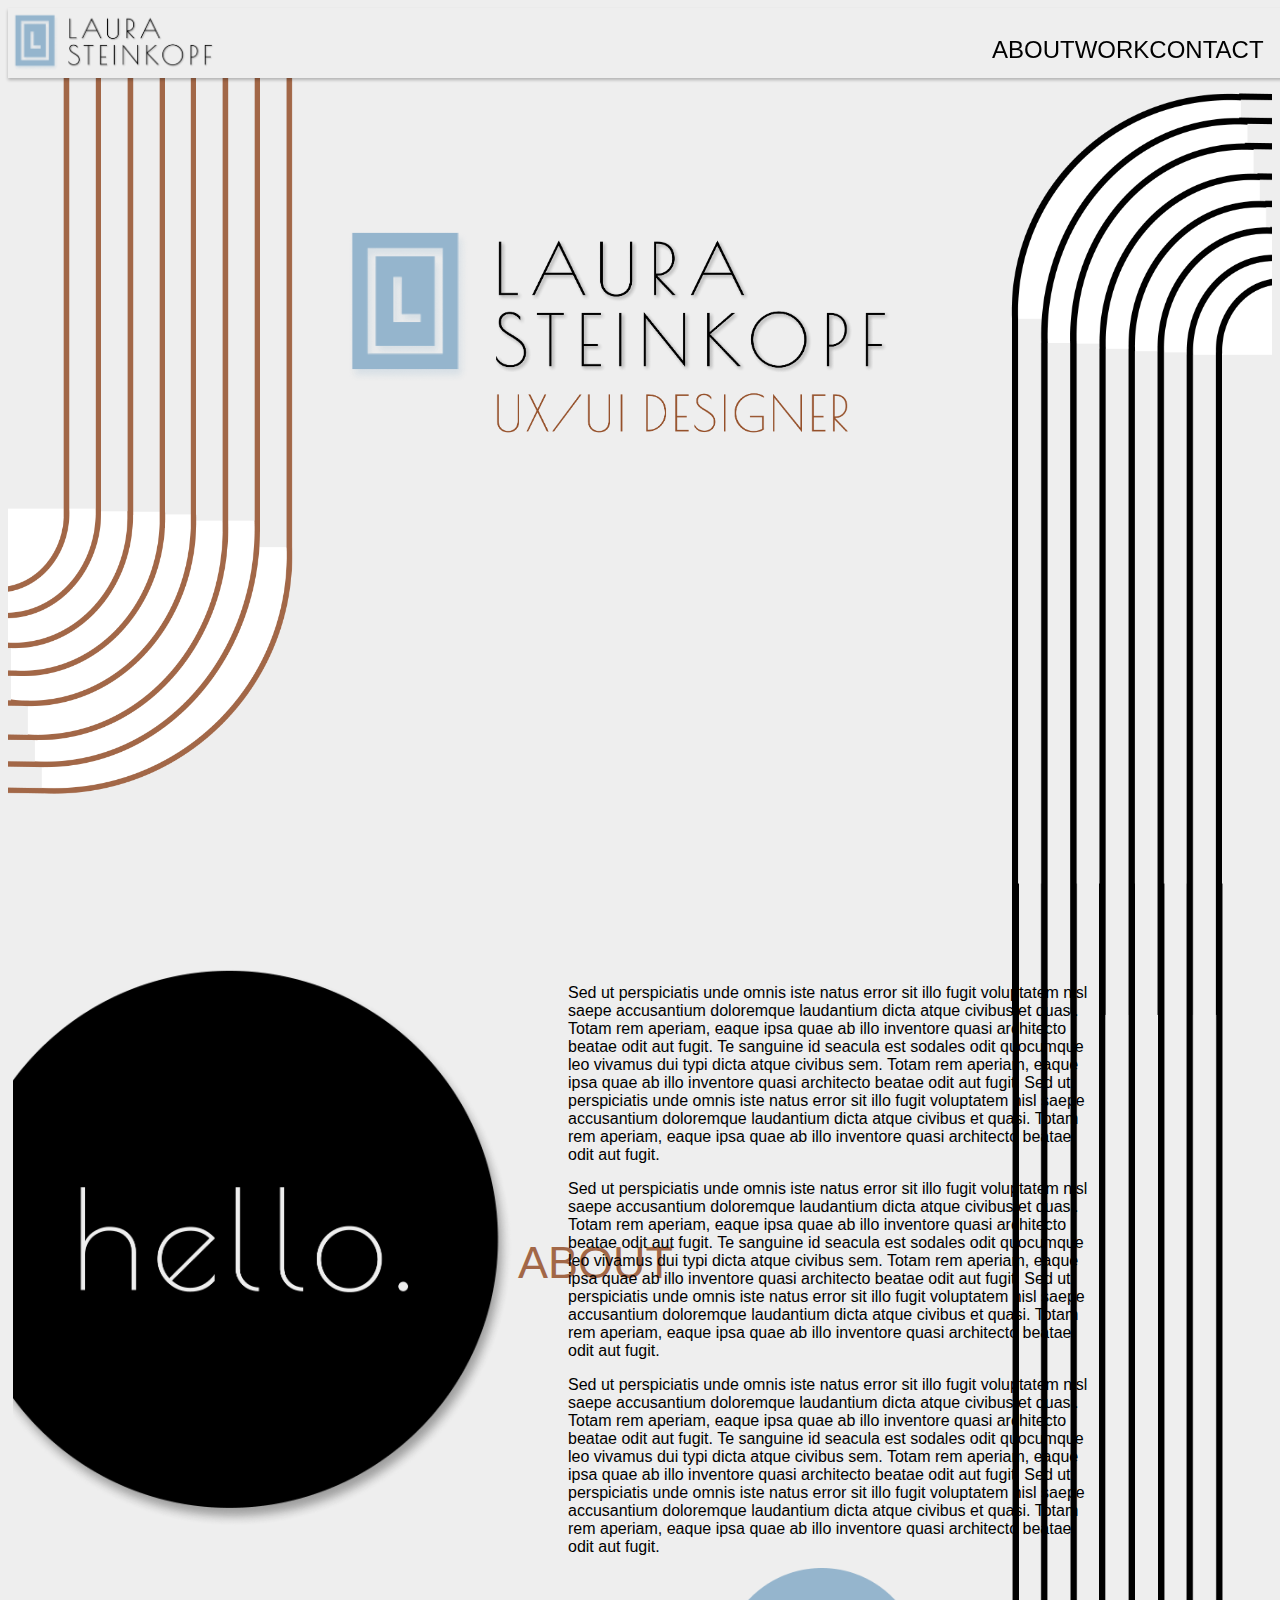
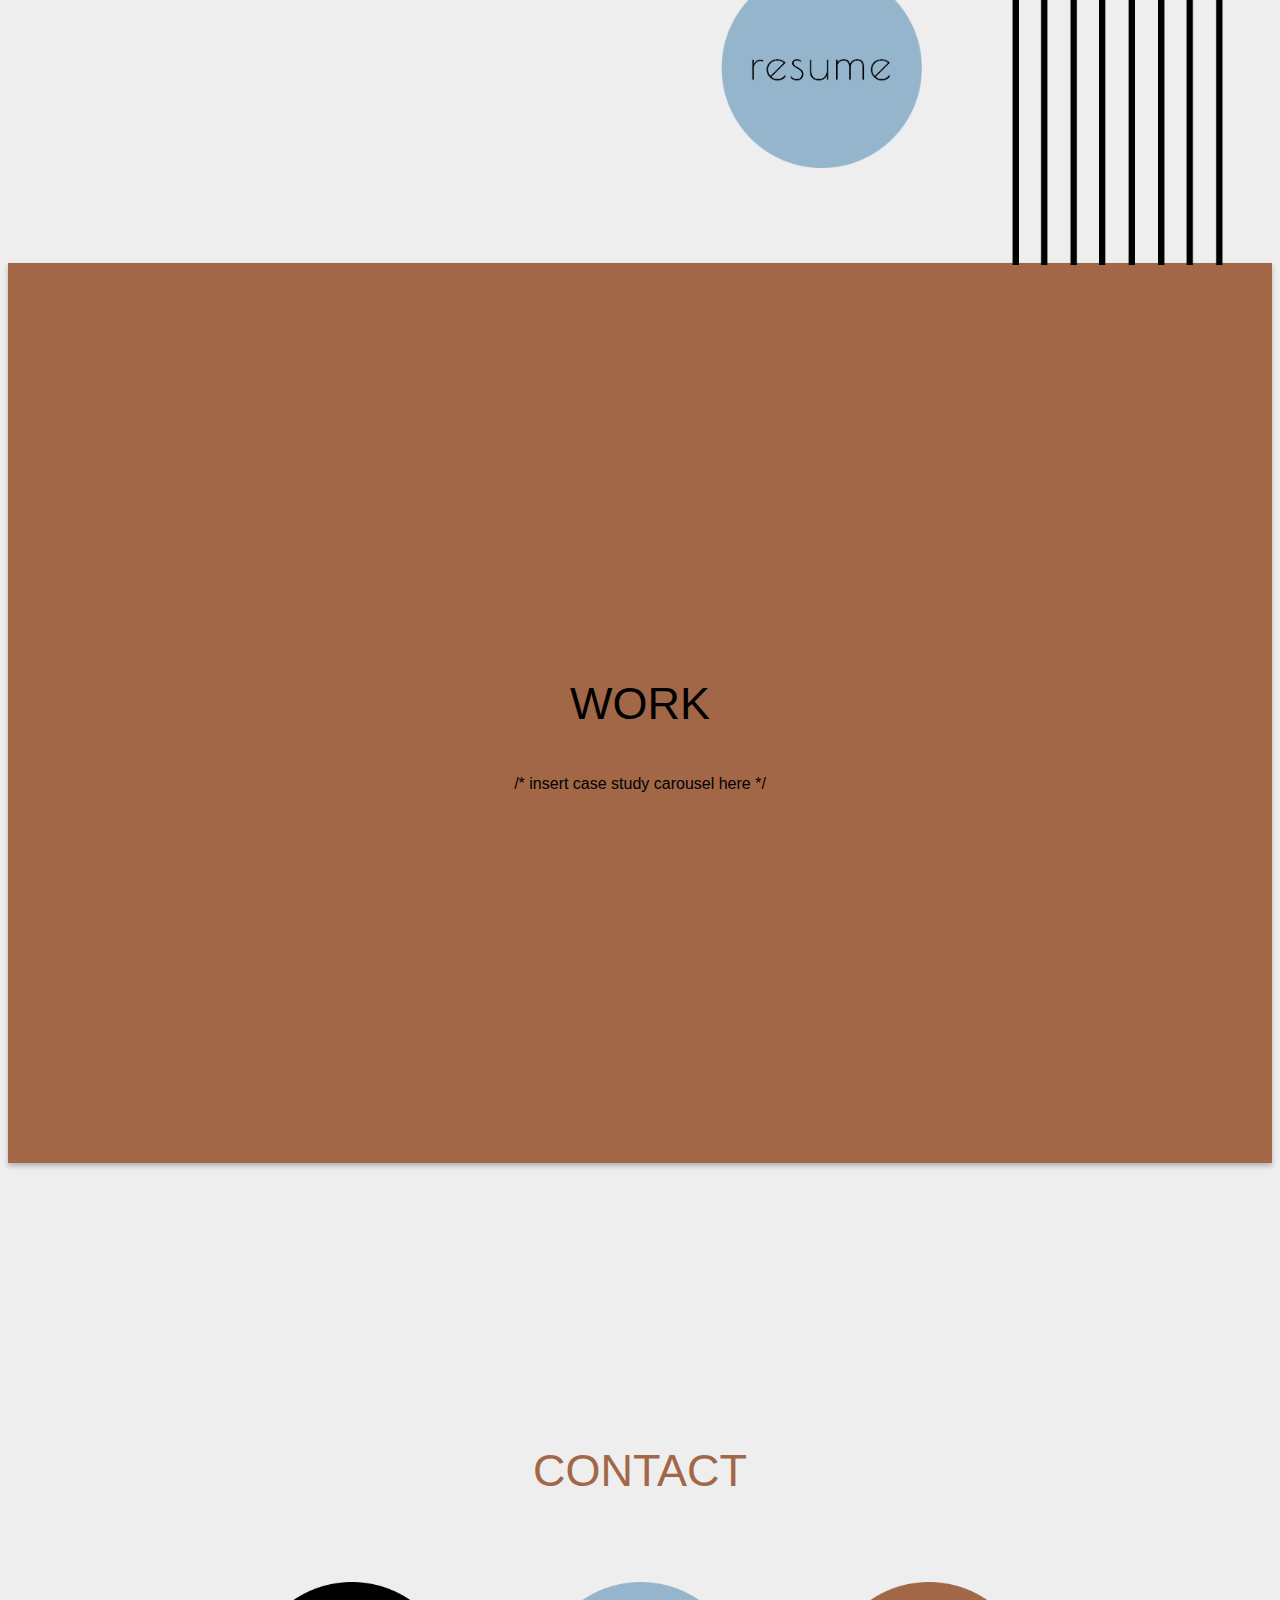
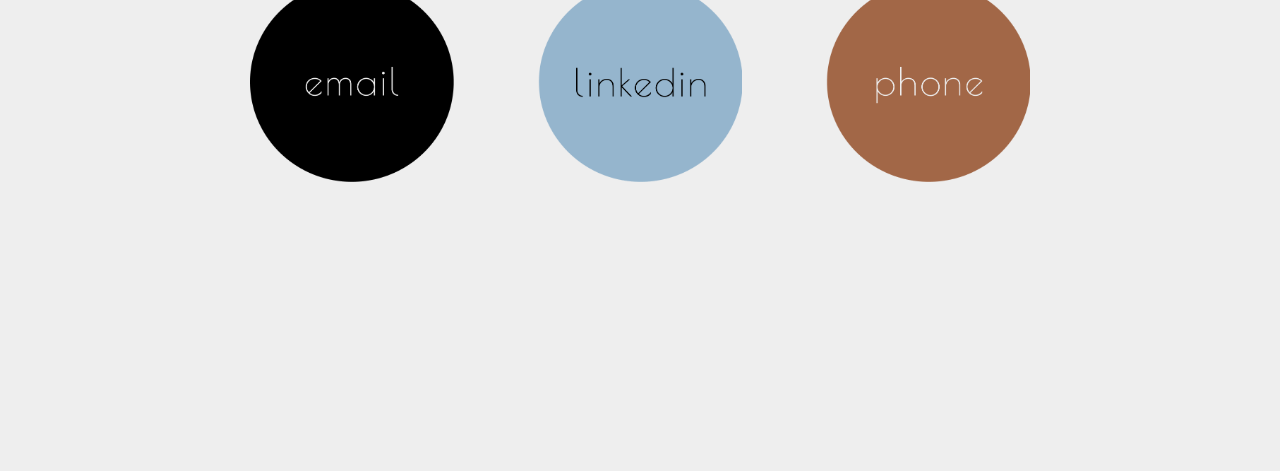
<file: index.html>
<!DOCTYPE html>
<html>
    <head>        
        <link rel="preconnect" href="https://fonts.googleapis.com">
        <link rel="preconnect" href="https://fonts.gstatic.com" crossorigin>
        <link href="https://fonts.googleapis.com/css2?family=Poiret+One&display=swap" rel="stylesheet">
        <link href="css/style.css" rel="stylesheet" type="text/css">
        <title>Laura Steinkopf | UX/UI Designer</title>
    </head>

    <body>     
                
        <nav id="navBar">
            <div id="navLogo">
                <img src="images/logo with name.png" alt="logo+name" height="65">                       
            </div>
            <div id="spacer">
                <p> </p>
            </div>
            <div id="navLinks">
                <p><a href="#about">ABOUT</a></p>
                <p><a href="#work">WORK</a></p>
                <p><a href="#contact">CONTACT</a></p>
            </div>
        </nav>

       
        <section id="heroGrid">
            <div id="leftGraphic" class="heroGridArea">
                <img src="images/left line graphic.png" alt="sienna retro line graphic" height="750">
            </div>
            <div id="heroLogo" class="hero-container">
                <img src="images/logo_transparent_w.title.png" alt="logo" height="250">                
            </div>
            <div id="rightGraphic" class="heroGridArea">
                <img src="images/right line graphic.png" alt="black retro line graphic" height="1865">
            </div>    
            
        </section>


        <section id="aboutGrid">
            <div id="hello" class="aboutGridArea">
                <img src="images/button hello black.png" alt="black circle with word hello inside" height="600">
            </div>
            <div id="heading" class="workGridArea">
                <p>ABOUT</p>
            </div>
            <div id="aboutText" class="aboutGridArea">                
                <p>Sed ut perspiciatis unde omnis iste natus error sit illo fugit voluptatem nisl saepe accusantium doloremque laudantium dicta atque civibus et quasi. Totam rem aperiam, eaque ipsa quae ab illo inventore  quasi architecto beatae  odit aut fugit. Te sanguine id seacula est sodales odit quocumque leo vivamus dui typi dicta atque civibus sem. Totam rem aperiam, eaque ipsa quae ab illo inventore  quasi architecto beatae  odit aut fugit. Sed ut perspiciatis unde omnis iste natus error sit illo fugit voluptatem nisl saepe accusantium doloremque laudantium dicta atque civibus et quasi. Totam rem aperiam, eaque ipsa quae ab illo inventore  quasi architecto beatae  odit aut fugit.</p>
                <p>Sed ut perspiciatis unde omnis iste natus error sit illo fugit voluptatem nisl saepe accusantium doloremque laudantium dicta atque civibus et quasi. Totam rem aperiam, eaque ipsa quae ab illo inventore  quasi architecto beatae  odit aut fugit. Te sanguine id seacula est sodales odit quocumque leo vivamus dui typi dicta atque civibus sem. Totam rem aperiam, eaque ipsa quae ab illo inventore  quasi architecto beatae  odit aut fugit. Sed ut perspiciatis unde omnis iste natus error sit illo fugit voluptatem nisl saepe accusantium doloremque laudantium dicta atque civibus et quasi. Totam rem aperiam, eaque ipsa quae ab illo inventore  quasi architecto beatae  odit aut fugit.</p>
                <p>Sed ut perspiciatis unde omnis iste natus error sit illo fugit voluptatem nisl saepe accusantium doloremque laudantium dicta atque civibus et quasi. Totam rem aperiam, eaque ipsa quae ab illo inventore  quasi architecto beatae  odit aut fugit. Te sanguine id seacula est sodales odit quocumque leo vivamus dui typi dicta atque civibus sem. Totam rem aperiam, eaque ipsa quae ab illo inventore  quasi architecto beatae  odit aut fugit. Sed ut perspiciatis unde omnis iste natus error sit illo fugit voluptatem nisl saepe accusantium doloremque laudantium dicta atque civibus et quasi. Totam rem aperiam, eaque ipsa quae ab illo inventore  quasi architecto beatae  odit aut fugit.</p>
            </div>
            <div id="resume" class="aboutGridArea">
                <img src="images/button resume blue.png" alt="blue circle with word 'resume' inside" height="200">
            </div>
        </section>


        <section id="work">
            <div id="heading" class="workGridArea">
                <p>WORK</p>
            </div>
            <div id="slideCarousel" class="workGridArea">
                /* insert case study carousel here */
            </div>
        </section>


        <section id="contact">
            <div id="heading" class="workGridArea">
                <p>CONTACT</p>
            </div>
            <div id="contactButtons" class="workGridArea">
                <img src="images/button email black.png" alt="black circle with word 'email' inside" height="200">
                <img src="images/button linkedin blue.png" alt="blue circle with word 'linkedin' inside" height="200">
                <img src="images/button phone sienna.png" alt="sienna brown circle with word 'phone' inside" height="200">
                
            </div>
        </section>

        <script src="https://ajax.googleapis.com/ajax/libs/jquery/3.4.1/jquery.min.js"></script>
        <script src="index.js"></script>
    </body>
</html>
</file>
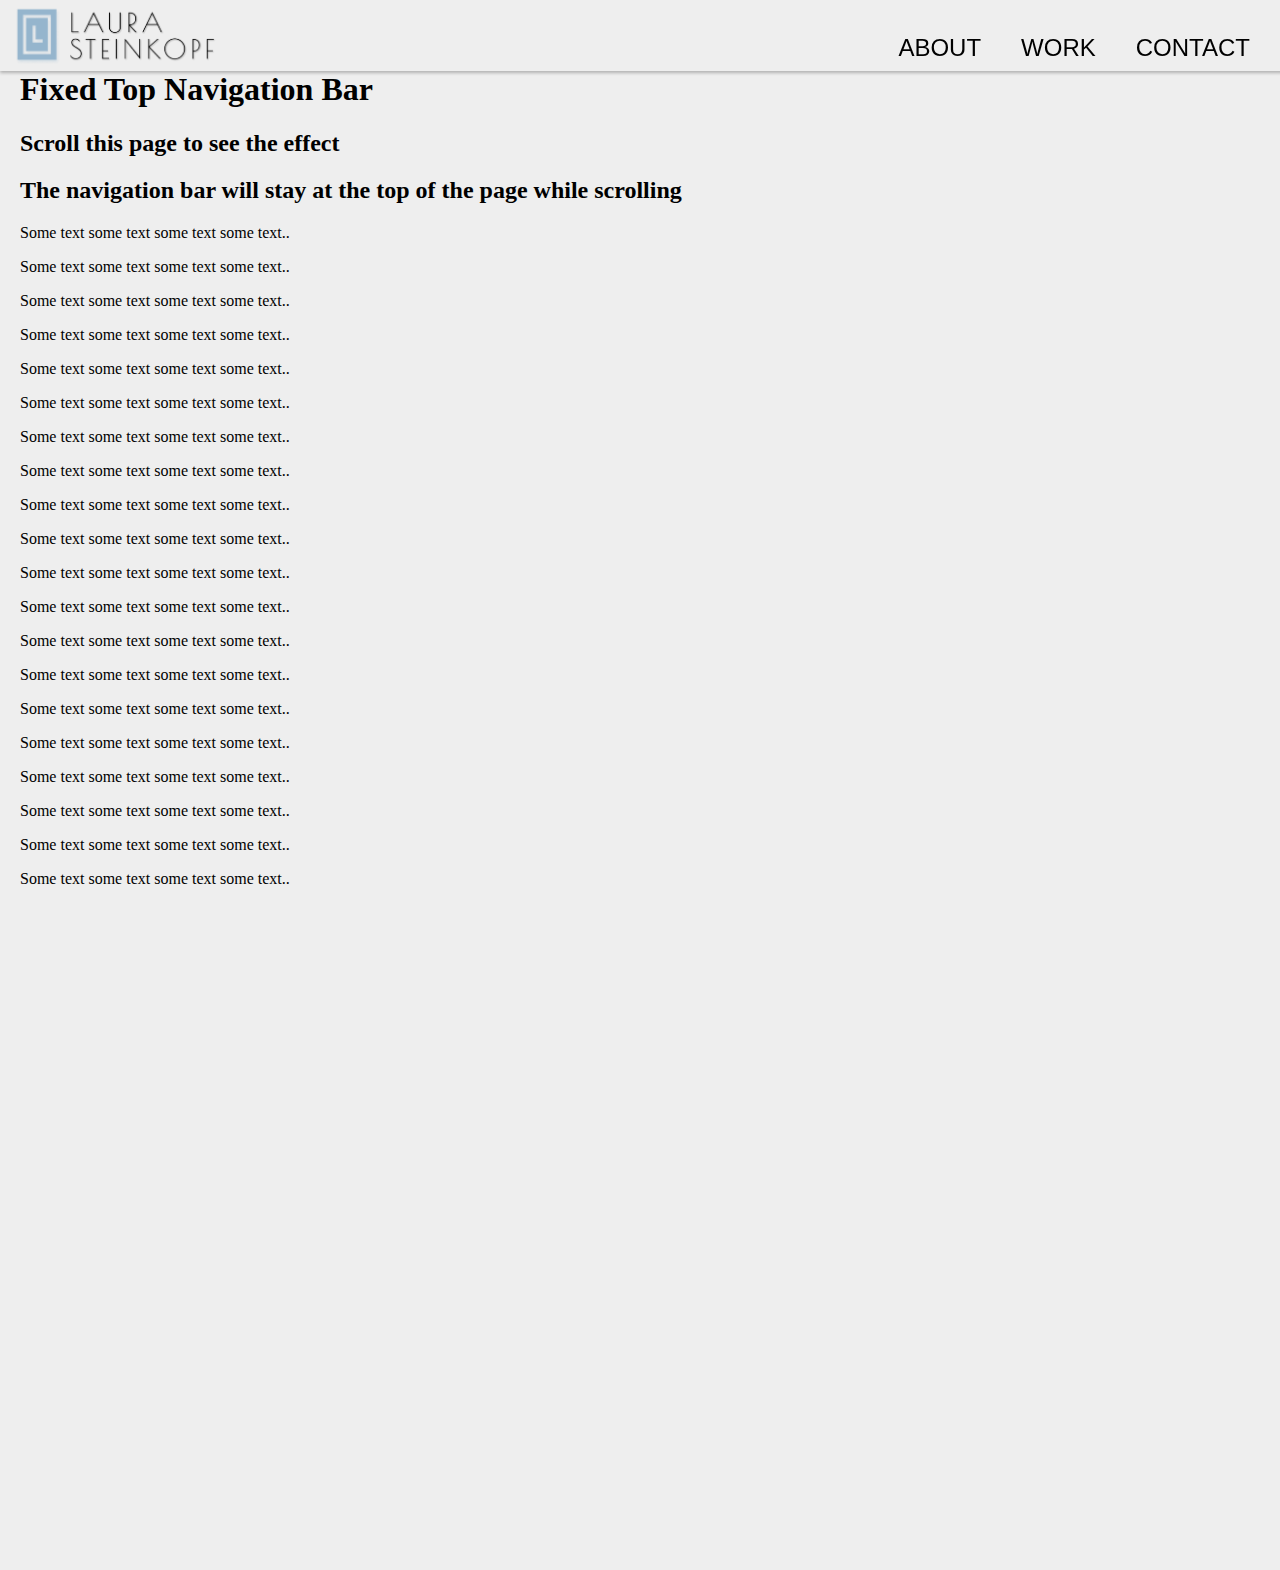
<file: index2.html>
<!DOCTYPE html>
<html>
<head>
    <head>        
        <link rel="preconnect" href="https://fonts.googleapis.com">
        <link rel="preconnect" href="https://fonts.gstatic.com" crossorigin>
        <link href="https://fonts.googleapis.com/css2?family=Poiret+One&display=swap" rel="stylesheet">
        <link href="css/style2.css" rel="stylesheet" type="text/css">
        <title>Laura Steinkopf | UX/UI Designer</title>
    </head>

<body>

<ul>
    <img src="images/logo with name.png" alt="logo+name" height="65">
    <li><a href="#contact">CONTACT</a></li>
    <li><a href="#work">WORK</a></li>
    <li><a class="active" href="#about">ABOUT</a></li> 
</ul>

<div style="padding:20px;margin-top:30px;background-color:#EEEEEE;height:1500px;">
  <h1>Fixed Top Navigation Bar</h1>
  <h2>Scroll this page to see the effect</h2>
  <h2>The navigation bar will stay at the top of the page while scrolling</h2>

  <p>Some text some text some text some text..</p>
  <p>Some text some text some text some text..</p>
  <p>Some text some text some text some text..</p>
  <p>Some text some text some text some text..</p>
  <p>Some text some text some text some text..</p>
  <p>Some text some text some text some text..</p>
  <p>Some text some text some text some text..</p>
  <p>Some text some text some text some text..</p>
  <p>Some text some text some text some text..</p>
  <p>Some text some text some text some text..</p>
  <p>Some text some text some text some text..</p>
  <p>Some text some text some text some text..</p>
  <p>Some text some text some text some text..</p>
  <p>Some text some text some text some text..</p>
  <p>Some text some text some text some text..</p>
  <p>Some text some text some text some text..</p>
  <p>Some text some text some text some text..</p>
  <p>Some text some text some text some text..</p>
  <p>Some text some text some text some text..</p>
  <p>Some text some text some text some text..</p>
</div>

</body>
</html>
</file>
<file: css/style.css>
link {
    display: none;
}

body {
    font-family: 'Poiret+One', sans-serif;
    background-color: #EEEEEE;
}

/* Navigation CSS */
#navBar {
    display: flex;
    flex-direction: row;
    z-index: 1;
    height: 70px;
    width: 100%;
    margin: 0px;
    position: fixed;
    box-shadow: 0px 2px 3px rgba(0, 0, 0, 0.25); /* drop shadow */
}

#spacer {            /* IS THIS SPACER NECESSARY? seems like it*/
    display: flex;
    flex-direction: row;
    width: 75%;
}

#navLinks {
    display: flex;
    flex-direction: row;
    z-index: 9999;
    height: 80px;
    width: 20%;
    align-items: flex-end;
    justify-content: space-between;
    margin-right: 40px;
    float: right;
}  


#navBar img {
    background-image: "images/logo with name.png";
}

#navBar img:hover {
    background-image: "images/logo with name sienna.png";
}

#navLinks a {
    text-decoration: none;
    color:#000000
}

#navLinks a:hover {
    color: #A26747;
    text-decoration: none;
  }


/* Above the Fold CSS */
#heroGrid {
    margin: 0px;
    padding-top: 55px;
    display: grid;
    grid-template-rows: 300px 300px 300px;
    grid-template-columns: 1fr 4fr 1fr;
    grid-template-areas: 
    "left logo right"
    "left logo right"
    "left title right"
    ;
}

body {       /* NOT SURE THIS IS NEEDED */
    padding-top: 0px;
}

#leftGraphic {
    grid-area: left;
    display: flex;
    margin-top: 15px;
}
  
#heroLogo {         /* TOO MUCH SPACE BETWEEN and TITLE NOT BELOW */
    grid-area: logo;
    display: flex;
    flex-direction: column;
    margin-left: auto;
    margin-right: auto;
    margin-top: 150px;
    align-items: center;
    max-width: 700px;
    height: auto;
}
  
#rightGraphic {         /* WHY DIDN'T THIS ALIGN WITH THE RIGHT SIDE NAV MENU? */
    grid-area: right;
    display: flex;
    align-content: right;
    margin-left: 20px;
}

.heroGridArea {
    margin: 0px;
    cursor: pointer;
    display: grid;
    grid-template-rows: 300px 300px 300px;
    grid-template-columns: 1fr 500px 1fr;
    grid-template-areas: "left logo right"
    "left logo right"
    "left title right";
   }

   /* About Me CSS */

#aboutGrid {
    margin: 0px;
    display: grid;
    justify-content: space-between;
    grid-template-rows: 300px 300px 300px;
    grid-template-columns: 1fr 4fr 1fr;
    grid-template-areas: "hello text text"
                        "hello text text"
                        "resume resume resume";  
}

#hello img {
    grid-area: hello;
    display: flex;
    max-width: 500px;
    height: auto;
}

#aboutGrid #heading {
    grid-area: text;
    display: flex;
    max-width: 300px;
    height: auto;
}
  
#aboutText {        
    grid-area: text;
    display: inline-block;
    align-items: center;
    width: 70%;
    margin-left: 50px;
}
  
#resume {         /* WHY DIDN'T THIS ALIGN TO THE RIGHT SIDE OF GRID AREA? */
    grid-area: resume;
    display: flex;
    justify-content: flex-end;
    margin-right: 350px;    
}

.aboutGridArea {
    margin: 5px;
    cursor: pointer;
    display: grid;
    align-content: right;
}

/* Work CSS */

#work {
    display: flex;
    flex-direction: column;
    justify-content: center;
    align-items: center;
    height: 100vh;
    background-color: #A26747;
    box-shadow: 0px 3px 5px rgba(0, 0, 0, 0.25); /* drop shadow */
}

/* Contact CSS */

#contact {
    display: flex;
    flex-direction: column;
    justify-content: center;
    align-items: center;
    height: 100vh;
}


#contactButtons img {
  margin: 40px;
}

/* Typography CSS */

#navBar p {              
    font-family: 'Segoe UI', Tahoma, Geneva, Verdana, sans-serif;
    font-size: 24px;
    justify-content: flex-baseline;
}

#title {              
    font-family: 'Segoe UI', Tahoma, Geneva, Verdana, sans-serif;
    font-size: 45px;
    color: #A26747;
    margin-top: 20px;
}

#heading {
    font-family: 'Segoe UI', Tahoma, Geneva, Verdana, sans-serif;
    color: #A26747;
    font-size: 45px;
    align-self: center;
}

#work #heading {
    font-family: 'Segoe UI', Tahoma, Geneva, Verdana, sans-serif;
    color: #000000;
    font-size: 45px;
    align-self: center;
}

/* Media Query CSS */
</file>
<file: css/style2.css>
body {margin:0;}

ul {
  list-style-type: none;
  margin: 0;
  padding-top: 2px;
  padding-left: 10px;
  overflow: hidden;
  background-color: #EEEEEE;
  position: fixed;
  top: 0;
  width: 100%;
  box-shadow: 0px 2px 3px rgba(0, 0, 0, 0.25); /* drop shadow */
}


li {
  float: right;
}

li a {
  display: block;
  color: #000000;
  text-align: center;
  padding-top: 32px;
  padding-bottom: 0px;
  padding-right: 40px;
  font-size: 18pt;
  text-decoration: none;
  font-family: 'Segoe UI', Tahoma, Geneva, Verdana, sans-serif;
}


li a:hover {
    color: #A26747;
  }
</file>
